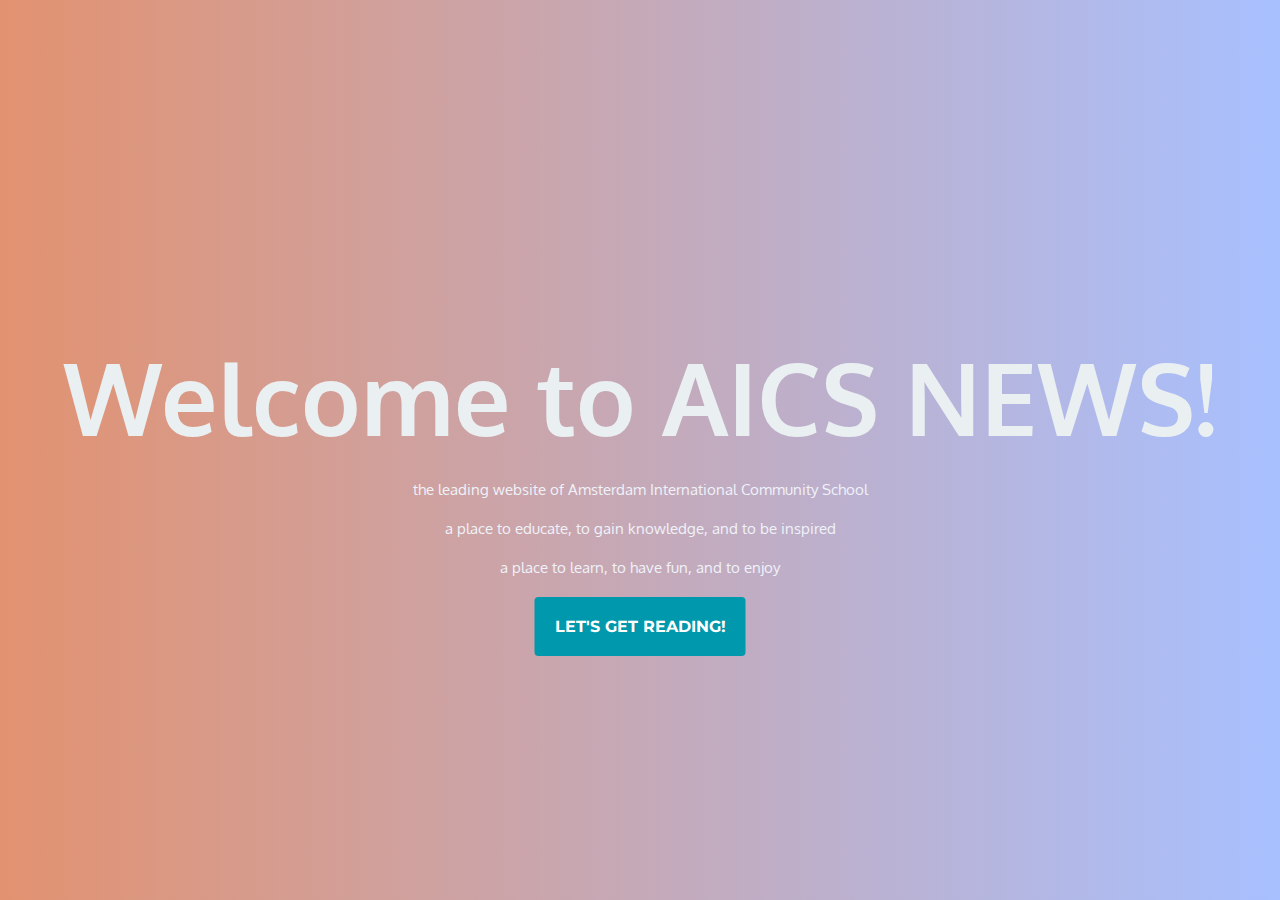
<file: index.html>
<!DOCTYPE html>
<html>
  <meta charset="utf-8">
  <meta name="viewport" content="width=device-width">
  <title>AICS NEWS</title>
  <link rel="preconnect" href="https://fonts.gstatic.com">
  <link href="https://fonts.googleapis.com/css2?family=Montserrat&display=swap" rel="stylesheet">
  <link rel="preconnect" href="https://fonts.gstatic.com">
  <link href="https://fonts.googleapis.com/css2?family=Open+Sans:wght@300&display=swap"   rel="stylesheet">
  <link rel="stylesheet" media="screen" href="https://fontlibrary.org/face/couture" type="text/css"/>
  <link href="addon/style.css" rel="stylesheet" type="text/css"/>
  <link rel="preconnect" href="https://fonts.gstatic.com">
  <link href="https://fonts.googleapis.com/css2?family=Open+Sans:wght@300&family=Oxygen:wght@300&display=swap" rel="stylesheet">
  <script type="text/javascript">
<!--
if (screen.width <= 699) {
    window.location.href = "Mobile/Index.html"
    
}
//-->
</script>

 <head>
    <!-- Global site tag (gtag.js) - Google Analytics -->
  <script async src="https://www.googletagmanager.com/gtag/js?id=G-VTQQ0T7DVY"></script>
  <script>
    window.dataLayer = window.dataLayer || [];
    function gtag(){dataLayer.push(arguments);}
    gtag('js', new Date());

    gtag('config', 'G-VTQQ0T7DVY');
  </script>
 </head>

  <body style="background-image:linear-gradient(90deg, #E29270 0%, #A8C0FF 100%); height:50px;width:50px">
    <ul style="position: absolute; top:50%; transform:translateY(-50%); width:100%">
      <h style="font-size: 100px; color: #EAEFF2;">Welcome to AICS NEWS!</h>
      <p style="color: #EFF2F9;">the leading website of Amsterdam International Community School</p>
      <p style="color: #EFF2F9;">a place to educate, to gain knowledge, and to be inspired</p>
      <p style="color: #EFF2F9;">a place to learn, to have fun, and to enjoy</p>
      <button class="button" style="width:auto; position:absolute; left:50%; transform:translateX(-50%); padding:20px;height:auto;margin:auto;"><span><a href="blogs.html" style="height:auto; width:auto;">LET'S GET READING!</a></span></button>
    </ul>
  </body>

</html>
</file>
<file: addon/style.css>
*{
margin: 0;
padding: 0;
list-style: none;
text-decoration: none;

}

.Header{
  width: 100%;
  height: 80px;
  display: block;
  background-color: rgb(0, 152, 172);
  
}

.homemargin{
  margin: 35px
}

.parallax {
  /* The image used */
  background-image: url(../Images/SOCIAL1.jpg);

  /* Set a specific height */
  min-height: 300px; 

  /* Create the parallax scrolling effect */
  background-attachment: fixed;
  background-position: center;
  background-repeat: no-repeat;
  background-size: cover;
  margin-top: 20px;
  min-width: 480px;
}

  

.parallax2{
  background-image: url(../Images/SOCIAL3.jpg);

  /* Set a specific height */
  min-height: 300px; 

  /* Create the parallax scrolling effect */
  background-attachment: fixed;
  background-position: center;
  background-repeat: no-repeat;
  background-size: cover;
  min-width: 480px;
}

.inner_header{
  width: 1000px;
  height: 100%;
  display: block;
  margin: 0 auto;
  
}
.logo_container{
  height: 100%;
  display: table;
  float: left;
}
.logo_container h{
  color: white;
  height: 100%;
  display: table-cell;
  vertical-align: middle;
  font-family: "Open Sans";
  font-weight: 100;
}

.navigation{
  float: right;
  height: 100%;
  min-width: 480px;
}
.navigation a{
  height: 100%;
  float: right;
  padding: 30px 20px;
  vertical-align: middle;
}
.navigation a:last-child{
  padding-right: 0;
  vertical-align: middle;
}
.navigation a li {
  display: table-cell;
  vertical-align: middle;
  color: white;
  font-family: "Oxygen";
  font-size: "16px";
}
span1{
  color:#03C04A;
  font-weight: bold;
}
span2{
  color: #0492c2;
  font-weight: bold;
}



p{
  margin-top: 20px;
  margin-bottom: 20px;
  margin-left: 25%;
  margin-right: 25%;
  display: block;
  font-family: "Oxygen";
  color: rgb(0, 0, 0);
  font-size: 15px;
  font-weight: normal;
  text-align: center;
  min-width: 480px;
}
span{
  font-weight: bold;
}
h{
  margin-top: 30px;
  margin-left: auto;
  margin-right: auto;
  display: block;
  font-family: "Oxygen";
  color: black;
  font-size: 30px;
  font-weight: bold;
  text-align: center;
}

.a{
  color: white;
  width: auto;
  height: 60px;
}

.about a{
  color: blue;
  text-decoration: underline;
  width: auto;
  height: auto;
  font-weight: bold;
  
}

.wrapper{
  margin: 0 auto;
}
.IMG1{
  display: block;
  border-radius: 15px;
  margin-left: auto;
  margin-right: auto;
  margin-top: 50px;
  margin-bottom: 50px;
  width: 70%;
}

.yeet{
  display: block;
  margin-left: auto;
  margin-right: auto;
}
.parallax {
  /* The image used */

  /* Set a specific height */
  min-height: 500px; 

  /* Create the parallax scrolling effect */
  background-attachment: fixed;
  background-position: center;
  background-repeat: no-repeat;
  background-size: cover;
}

.ul points{
  list-style-type: circle;
  font-family: "Montserrat";
}
a{
  color: white;
}


/* button formatting*/
.button {
  border-radius: 4px;
  background-color: rgb(0, 152, 172);
  border: none;
  color: #FFFFFF;
  text-align: center;
  font-size: 16px;
  width: auto;
  height: 30px;
  transition: all 0.5s;
  cursor: pointer;
  font-family: "Montserrat";
  font-weight: bold;
  
} 
.button span {  
  cursor: pointer;
  display: inline-block;
  position: relative;
  transition: 0.5s;}
.button span:after {
  content: '\00bb';
  position: absolute;
  opacity: 0;
  top: 37%;
  right: -20px;
  transition: 0.5s;}
.button:hover span {padding-right: 25px;}
.button:hover span:after {opacity: 1;right: 0;}



/* Rishboi's code do not touch plss*/
.container{
  position: relative;
  width: 50%;  
}

.imb1{
  background-image: url(Thumbnails/yes.png);
  display: block;
  width: 33%;
  height: auto;
  cursor: pointer;
}
.overlay {
  position: absolute;
  bottom: 0;
  left: 0;
  right: 0;
  background-color: #008CBA;
  overflow: hidden;
  width: 0;
  height: 100%;
  transition: .5s ease;
  cursor: pointer;
}
.container:hover .overlay {
  width: 100%;
}
.rishtext {
  color: white;
  font-size: 20px;
  position: absolute;
  top: 50%;
  left: 50%;
  -webkit-transform: translate(-50%, -50%);
  -ms-transform: translate(-50%, -50%);
  transform: translate(-50%, -50%);
  white-space: nowrap;
}


.bullet{
  
  margin-left: 33%;
  margin-top: 10px;
  display: block;
  font-family: "Oxygen";
  color: black;
  font-size: 15px;
  font-weight: normal;
  text-align: left;
  }
.bullet li{
  list-style-position: inside;
  list-style-type: circle;
}

p3{
  margin-top: 25px;
  margin-left: 33%;
  margin-right: 33%;
  display: block;
  font-family: "Oxygen";
  color: black;
  font-size: 15px;
  font-weight: normal;
  text-align: center;
  min-width: 480px;
  }

p4{
  margin-top: 25px;
  margin-left: 33%;
  margin-right: 33%;
  margin-bottom: 200px;
  display: block;
  font-family: "Oxygen";
  color: black;
  font-size: 15px;
  font-weight: normal;
  text-align: center;
  min-width: 480px;
}

@keyframes colorRotate {
  from {color: #6666ff;}
  10% {color: #0099ff;}
  50% {color: #00ff00;}
  75% {color: #ff3399;}
  100% {color: #6666ff;}
}

h1{
  text-align: center;
  animation: colorRotate 10s linear 0s infinite;
  font-family: "Oxygen";
  padding: 10px;
}

h3{
  text-align: center;
  border-width: 5px;
  border-color: colorRotate 6s linear 0s infinite;
  font-family: "Oxygen";
}

#share-buttons img{ 
  width: 35px; 
  padding: 5px; 
  border: 0; 
  box-shadow: 0;
  }

.IMG2{
    display: block;
  border-radius: 15px;
  margin-left: auto;
  margin-right: auto;
  margin-top: 50px;
  margin-bottom: 50px;
  width: 40%;
}
</file>
